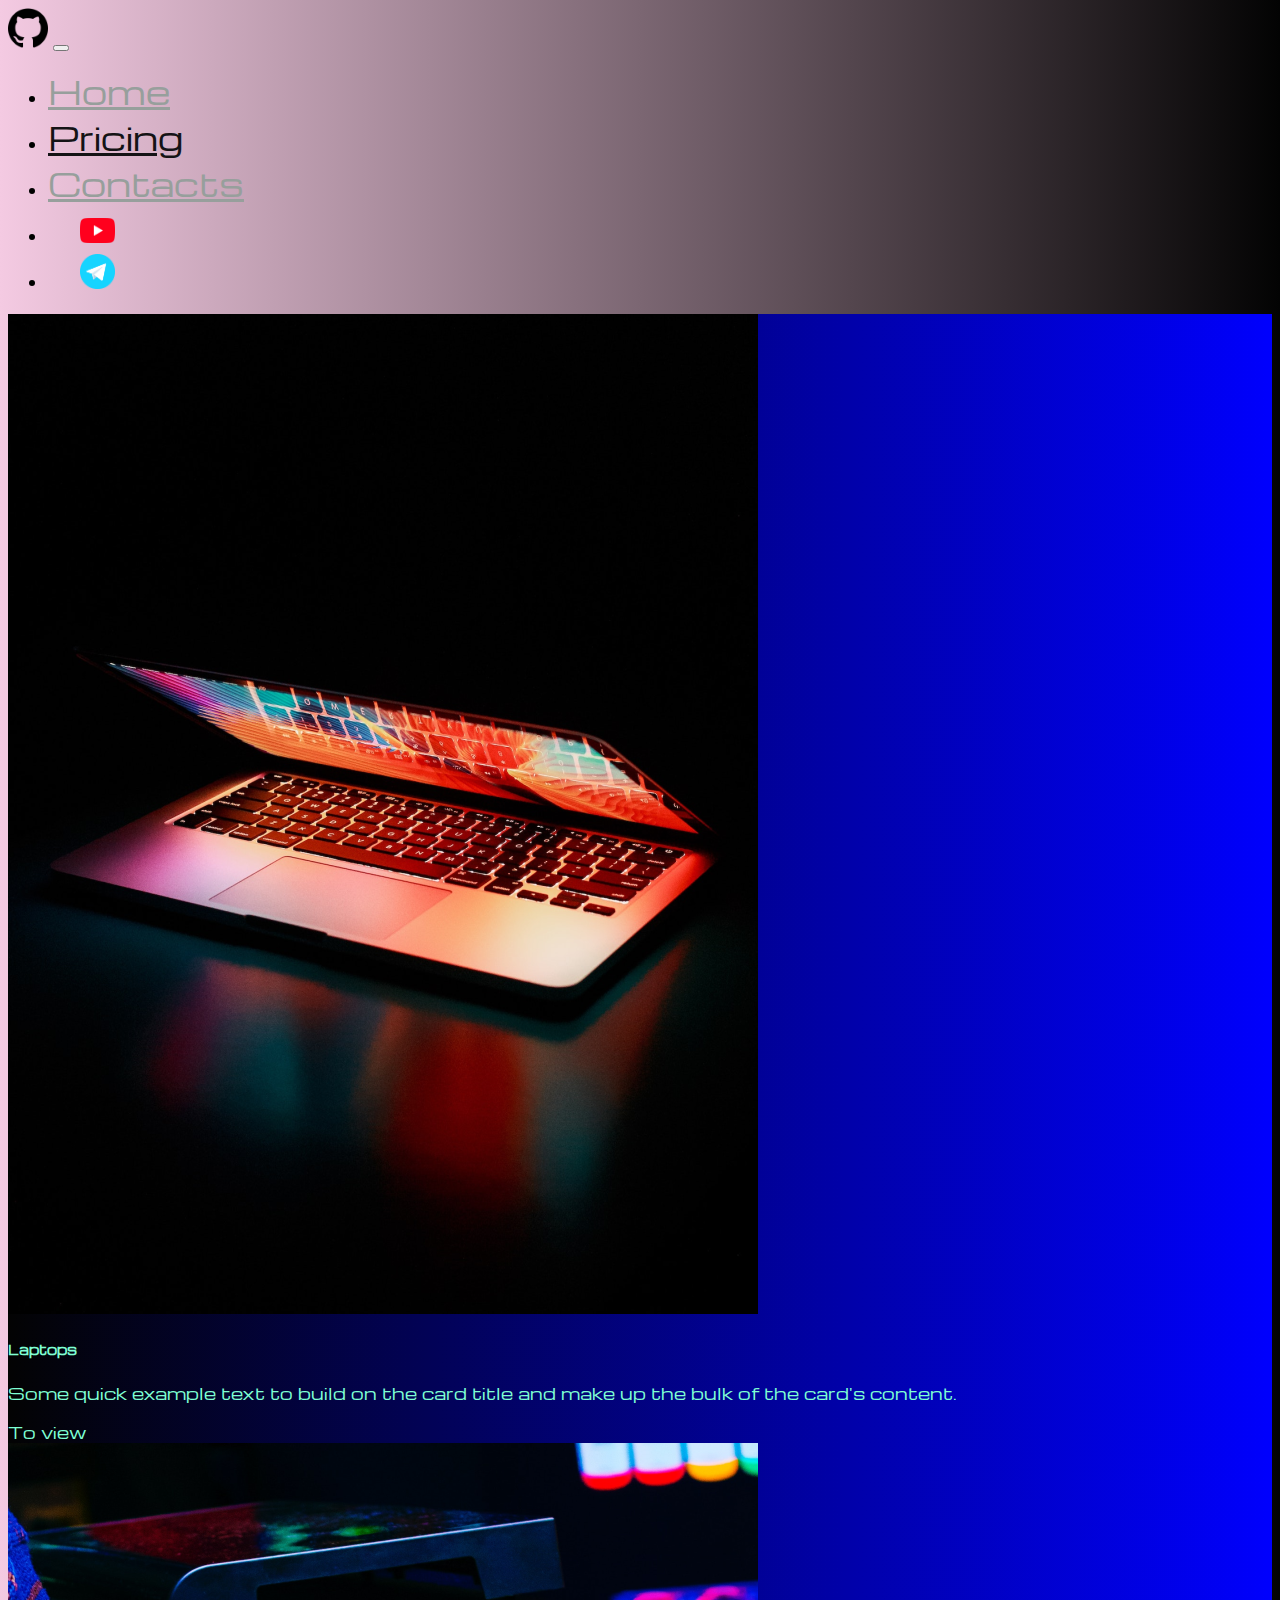
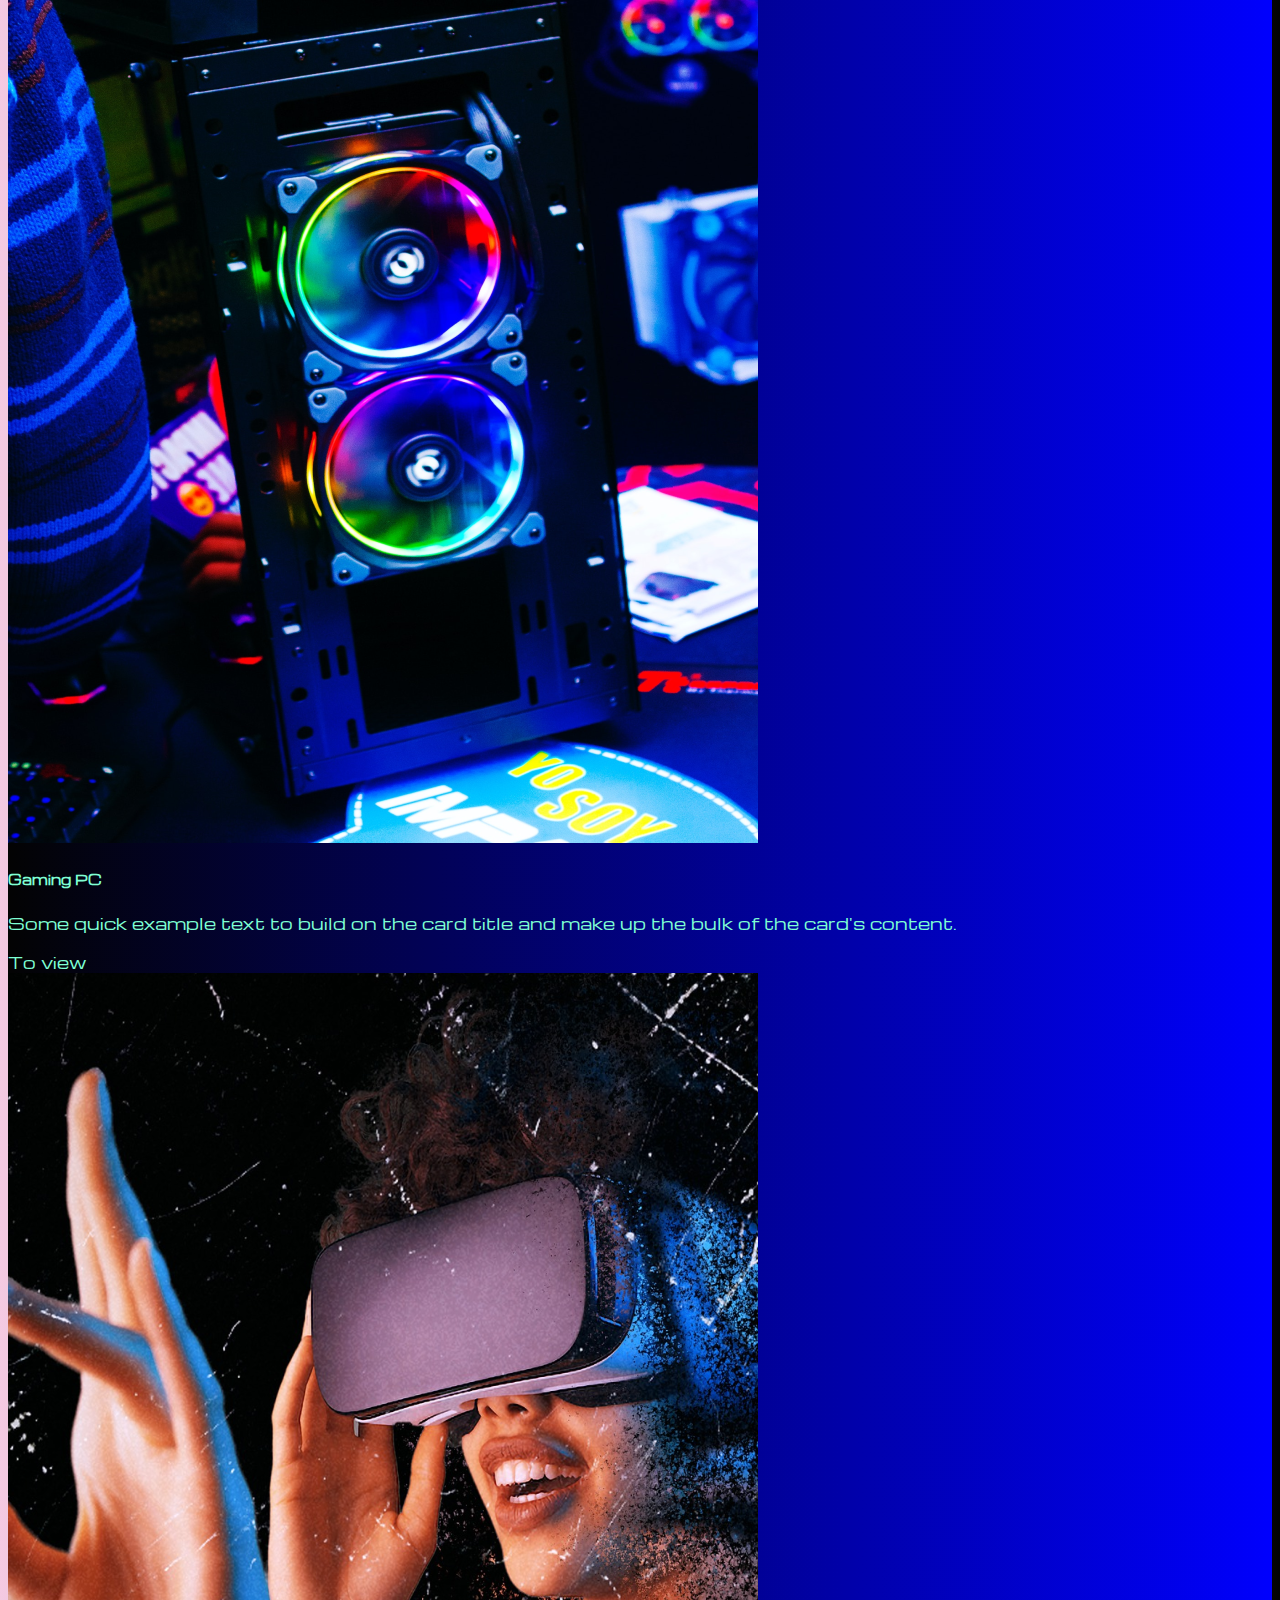
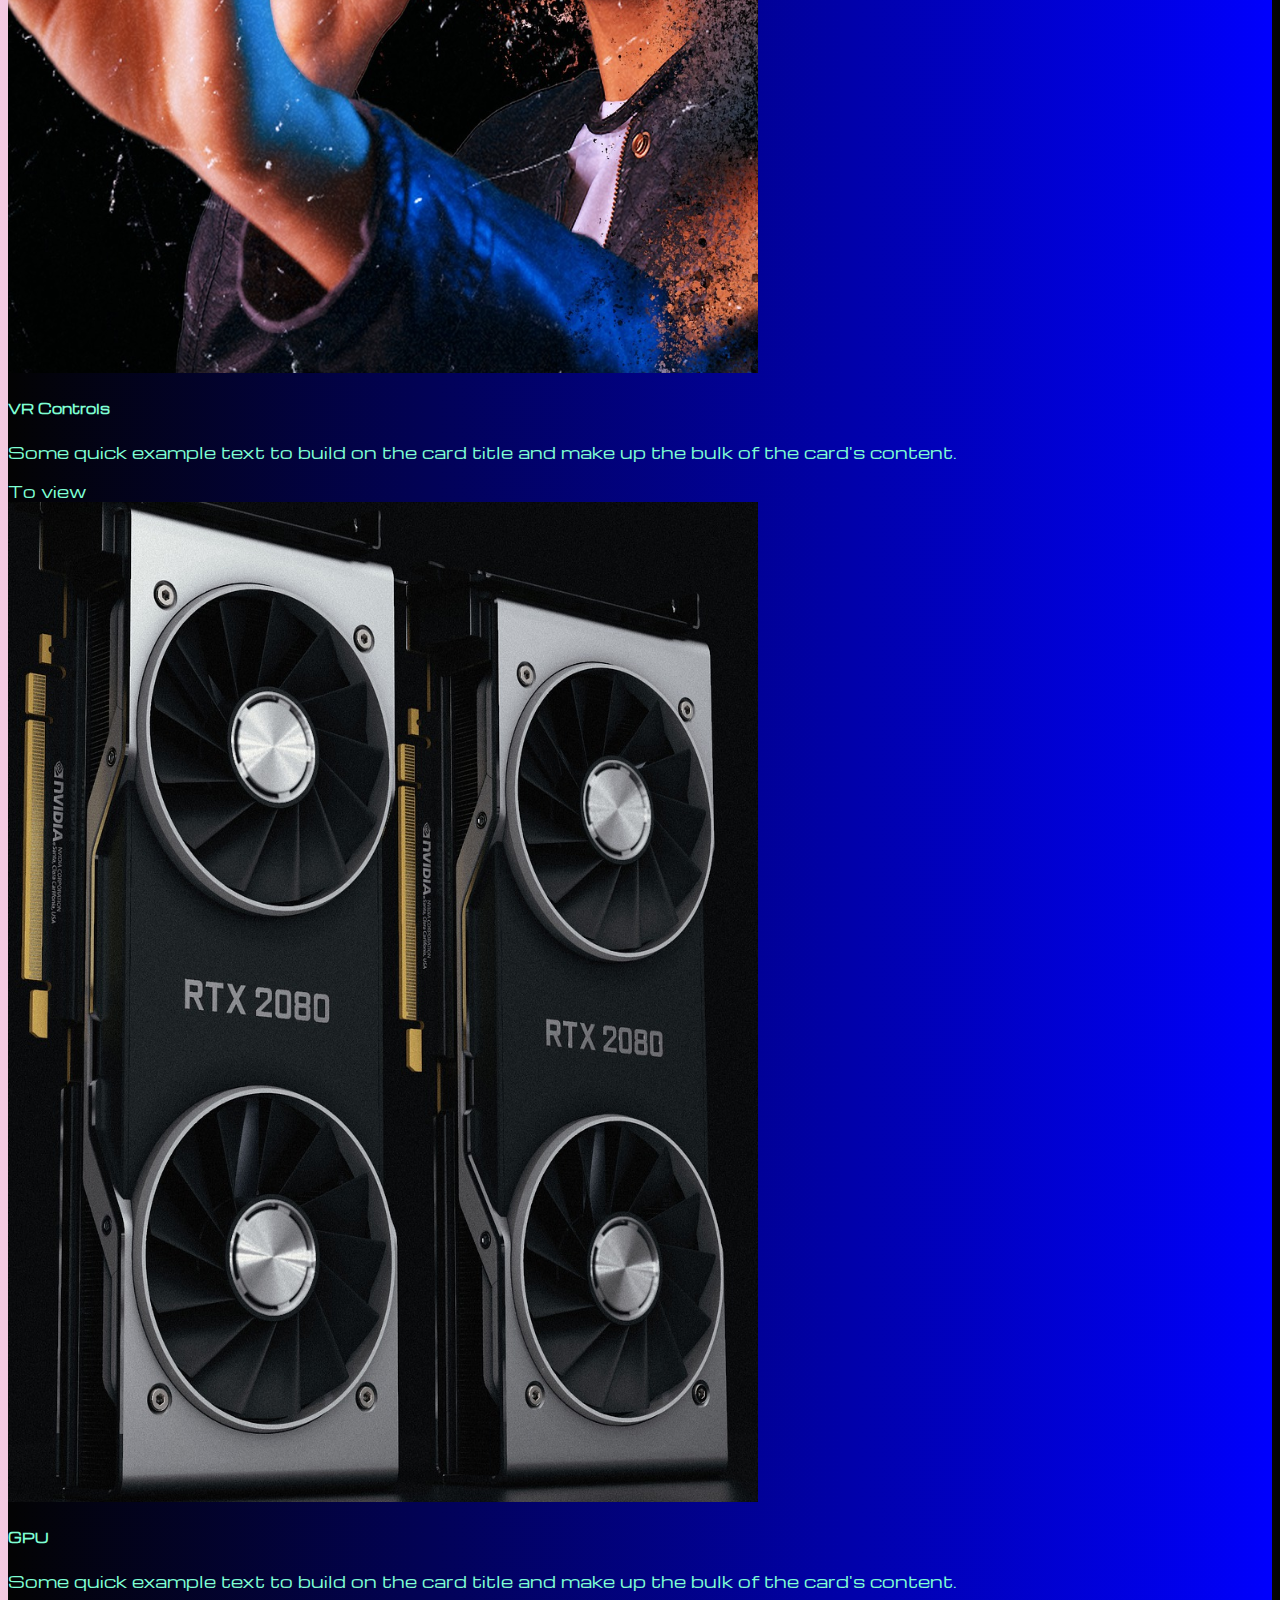
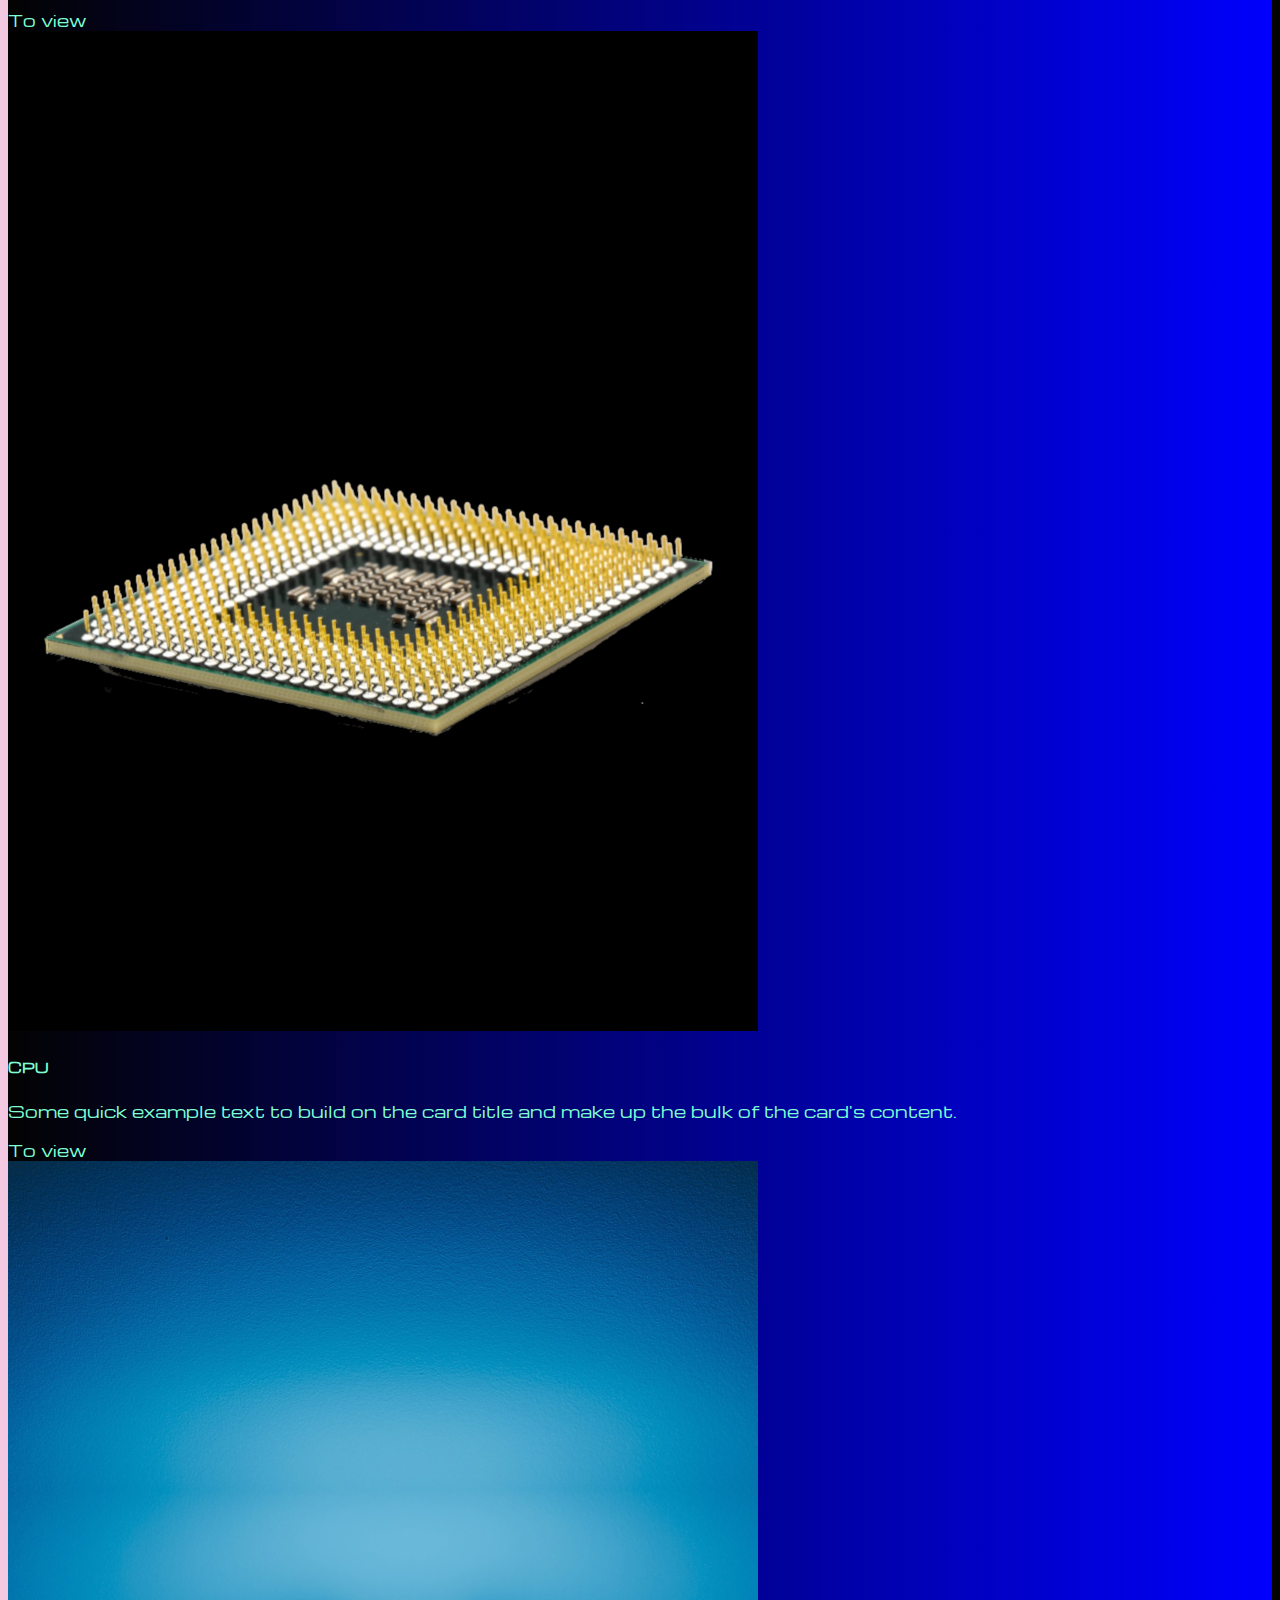
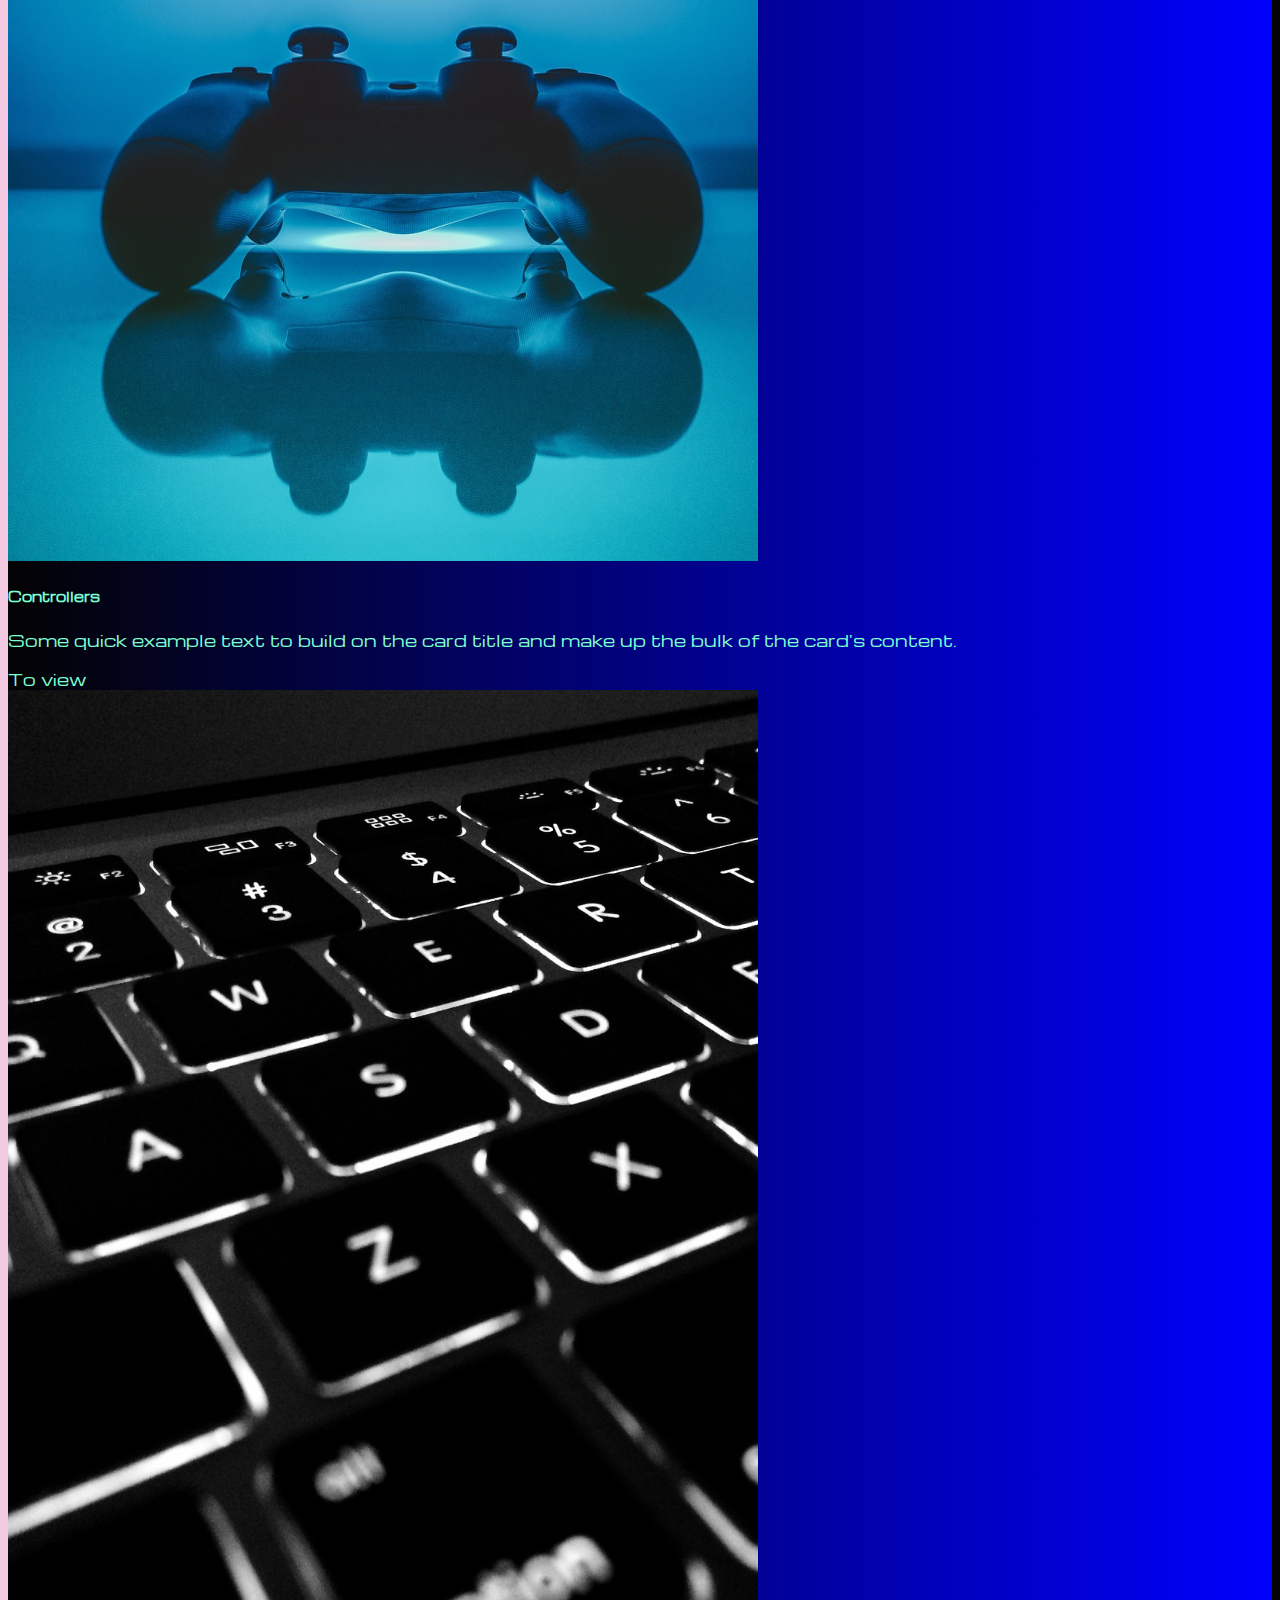
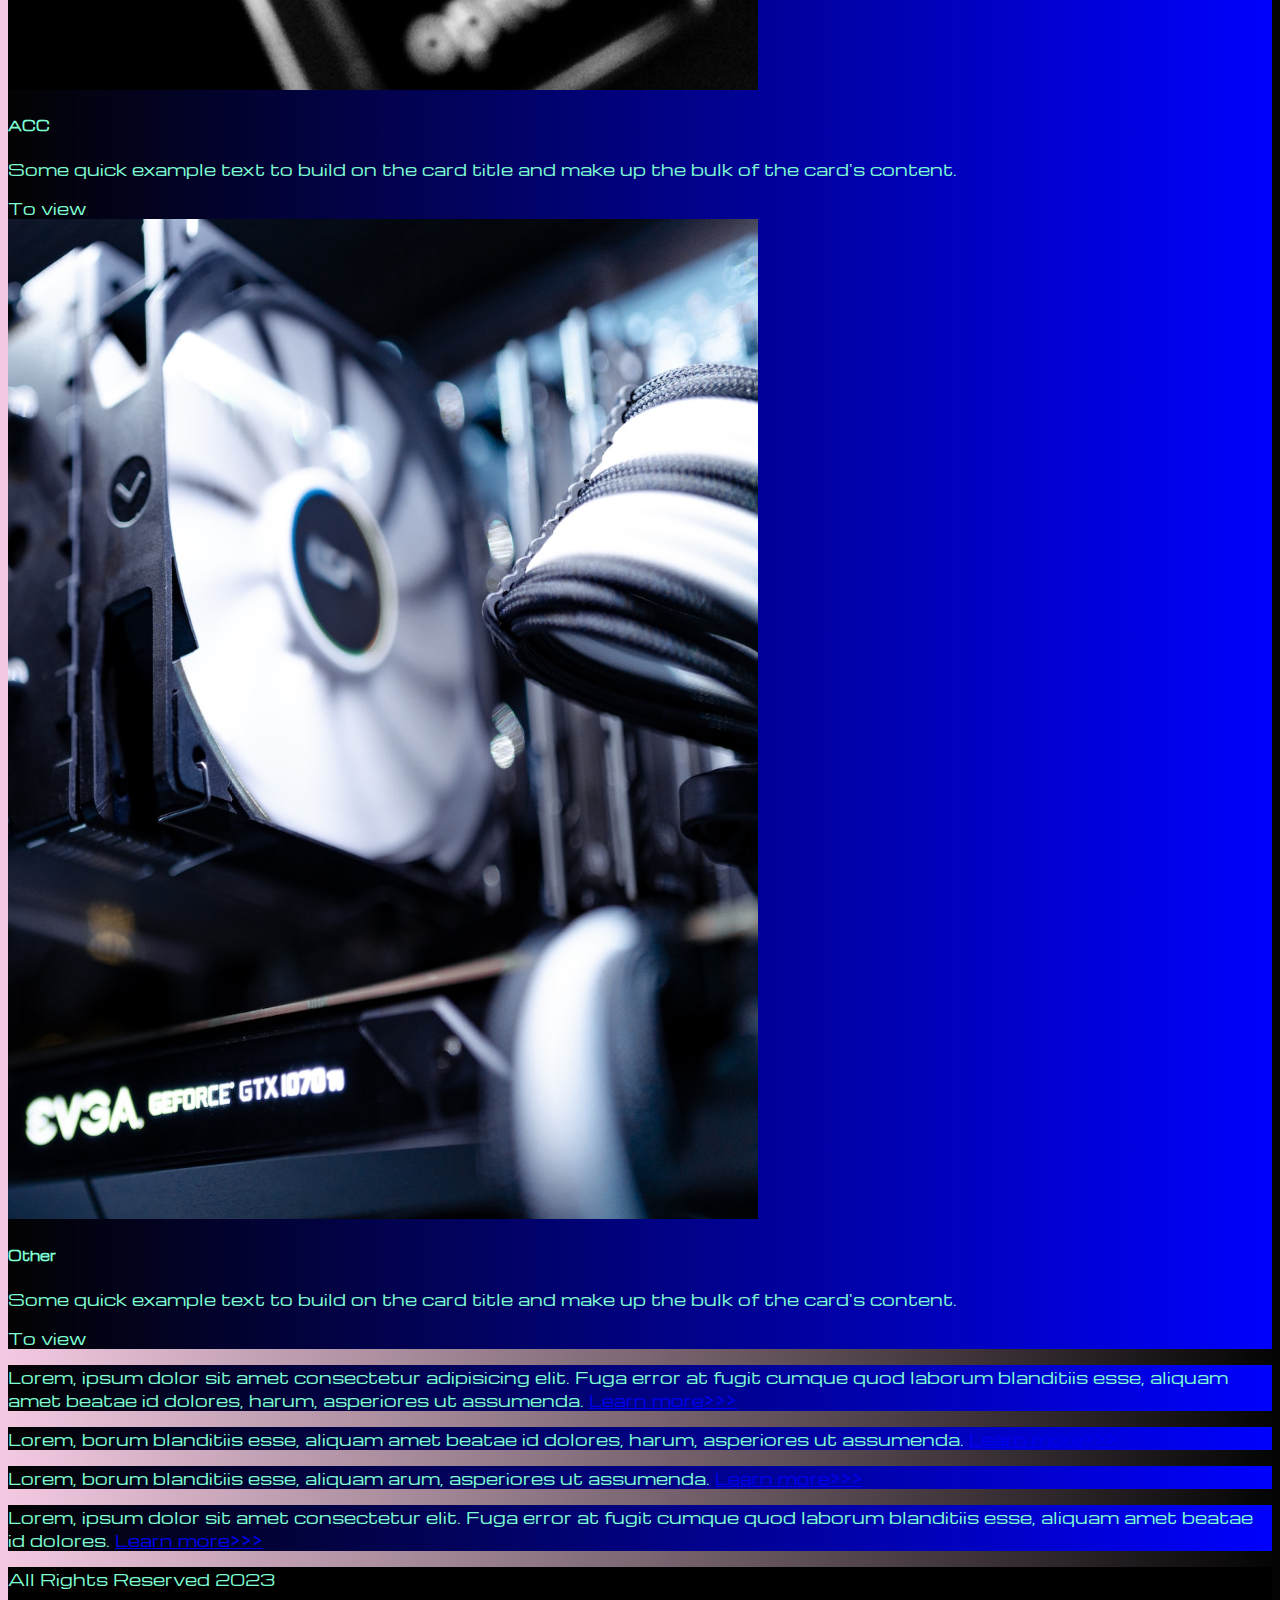
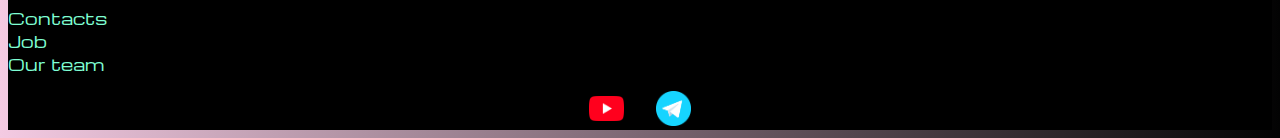
<file: pricing.html>
<!DOCTYPE html>
<html lang="en">

<head>
  <meta charset="UTF-8">
  <meta http-equiv="X-UA-Compatible" content="IE=edge">
  <meta name="viewport" content="width=device-width, initial-scale=1.0">
  <link href="https://cdn.jsdelivr.net/npm/bootstrap@5.3.0-alpha2/dist/css/bootstrap.min.css" rel="stylesheet"
    integrity="sha384-aFq/bzH65dt+w6FI2ooMVUpc+21e0SRygnTpmBvdBgSdnuTN7QbdgL+OapgHtvPp" crossorigin="anonymous">
  <link rel="stylesheet" href="source/styles/my-style.css">

  <title>Git</title>
</head>

<body>

  <header>
    <nav class="navbar navbar-expand-lg bg-body-tertiary">
      <div class="container-fluid">
        <a class="navbar-brand" href="/"><img src="source/images/github-logo.png" alt=""></a>
        <button class="navbar-toggler" type="button" data-bs-toggle="collapse" data-bs-target="#navbarNav"
          aria-controls="navbarNav" aria-expanded="false" aria-label="Toggle navigation">
          <span class="navbar-toggler-icon"></span>
        </button>
        <div class="collapse navbar-collapse" id="navbarNav">
          <ul class="navbar-nav">
            <li class="nav-item">
              <a class="nav-link" aria-current="page" href="/">Home</a>
            </li>
            <li class="nav-item">
              <a class="nav-link active" href="pricing.html">Pricing</a>
            </li>
            <li class="nav-item">
              <a class="nav-link disabled" href="pricing.html">Contacts</a>
            </li>
            <li class="nav-item">
            <a href="https://www.youtube.com/" target="_blank"><img style="width: 35px; margin-inline: 1em;" src="source/images/yt.png" class="footer-img" alt=""></a>
            <a class="nav-link" href="pricing.html"></a>
            </li>
            <li class="nav-item">
            <a href="https://web.telegram.org/z/" target="_blank"><img style="width: 35px; margin-inline: 1em;" src="source/images/tg.png" class="footer-img" alt=""></a>
            <a class="nav-link disabled" href="pricing.html"></a>
            </li>
          </ul>
        </div>
      </div>
    </nav>
  </header>

  <section>
    <div class="container-fluid m-4">

      <div class="row">
        <div class="col-lg-1"></div>
        <div class="col-lg-8 col-md-12">
          <div class="row">
            <div class="col-lg-4 col-md-6 mt-4">
              <div class="card">
                <a href="#"><img src="source/images/laptop.png" class="card-img-top" alt="..."></a>
                <div class="card-body">
                  <h5 class="card-title"><a href="#">Laptops</a></h5>
                  <p class="card-text">Some quick example text to build on the card title and make up the bulk of the
                    card's
                    content.</p>
                  <a href="#" class="btn btn-primary">To view</a>
                </div>
              </div>
            </div>
            <div class="col-lg-4 col-md-6 mt-4">
              <div class="card">
                <a href="#"><img src="source/images/gaming pc.png" class="card-img-top" alt="..."></a>
                <div class="card-body">
                  <h5 class="card-title">Gaming PC</h5>
                  <p class="card-text">Some quick example text to build on the card title and make up the bulk of the
                    card's
                    content.</p>
                  <a href="#" class="btn btn-primary">To view</a>
                </div>
              </div>
            </div>
            <div class="col-lg-4 col-md-6 mt-4">
              <div class="card">
                <a href="#"><img src="source/images/vr.png" class="card-img-top" alt="..."></a>
                <div class="card-body">
                  <h5 class="card-title">VR Controls</h5>
                  <p class="card-text">Some quick example text to build on the card title and make up the bulk of the
                    card's
                    content.</p>
                  <a href="#" class="btn btn-primary">To view</a>
                </div>
              </div>
            </div>
            <div class="col-lg-4 col-md-6 mt-4">
              <div class="card">
                <a href="#"><img src="source/images/gpu.png" class="card-img-top" alt="..."></a>
                <div class="card-body">
                  <h5 class="card-title">GPU</h5>
                  <p class="card-text">Some quick example text to build on the card title and make up the bulk of the
                    card's
                    content.</p>
                  <a href="#" class="btn btn-primary">To view</a>
                </div>
              </div>
            </div>
            <div class="col-lg-4 col-md-6 mt-4">
              <div class="card">
                <a href="#"><img src="source/images/cpu.png" class="card-img-top" alt="..."></a>
                <div class="card-body">
                  <h5 class="card-title">CPU</h5>
                  <p class="card-text">Some quick example text to build on the card title and make up the bulk of the
                    card's
                    content.</p>
                  <a href="#" class="btn btn-primary">To view</a>
                </div>
              </div>
            </div>
            <div class="col-lg-4 col-md-6 mt-4">
              <div class="card">
                <a href="#"><img src="source/images/controller.png" class="card-img-top" alt="..."></a>
                <div class="card-body">
                  <h5 class="card-title">Controllers</h5>
                  <p class="card-text">Some quick example text to build on the card title and make up the bulk of the
                    card's
                    content.</p>
                  <a href="#" class="btn btn-primary">To view</a>
                </div>
              </div>
            </div>
            <div class="col-lg-4 col-md-6 mt-4">
              <div class="card">
                <a href="#"><img src="source/images/acc.png" class="card-img-top" alt="..."></a>
                <div class="card-body">
                  <h5 class="card-title">ACC</h5>
                  <p class="card-text">Some quick example text to build on the card title and make up the bulk of the
                    card's
                    content.</p>
                  <a href="#" class="btn btn-primary">To view</a>
                </div>
              </div>
            </div>
            <div class="col-lg-4 col-md-6 mt-4">
              <div class="card">
                <a href="#"><img src="source/images/other.png" class="card-img-top" alt="..."></a>
                <div class="card-body">
                  <h5 class="card-title">Other</h5>
                  <p class="card-text">Some quick example text to build on the card title and make up the bulk of the
                    card's
                    content.</p>
                  <a href="#" class="btn btn-primary">To view</a>
                </div>
              </div>
            </div>
          </div>
        </div>


        <div class="col-lg-3 col-md-12">
          <div class="row">
            <div>
              <div class="col-lg-12 sitebar-right my-4">
                <p>Lorem, ipsum dolor sit amet consectetur adipisicing elit. Fuga error at fugit cumque quod laborum blanditiis esse, aliquam amet beatae id dolores, harum, asperiores ut assumenda. <a href="#">Learn more>>></a></p>
              </div>
              <div class="col-lg-12 sitebar-right my-4">
                <p>Lorem, borum blanditiis esse, aliquam amet beatae id dolores, harum, asperiores ut assumenda. <a href="#">Learn more>>></a></p>
              </div>
              <div class="col-lg-12 sitebar-right my-4">
                <p>Lorem, borum blanditiis esse, aliquam arum, asperiores ut assumenda. <a href="#">Learn more>>></a></p>
              </div>
              <div class="col-lg-12 sitebar-right my-4">
                <p>Lorem, ipsum dolor sit amet consectetur elit. Fuga error at fugit cumque quod laborum blanditiis esse, aliquam amet beatae id dolores. <a href="#">Learn more>>></a></p>
              </div>
            </div>
          </div>
        </div>
      </div>
    </div>
  </section>

  <footer>
    <div class="container-fluid">
      <div class="row">
        <div class="col-lg-4 col-md-12 footer-text text-center">
          <p>All Rights Reserved 2023</p>
        </div>
        <div class="col-lg-4 col-md-12 footer-text text-center">
          <p>Contacts<br>Job<br>Our team</p>
        </div>
        <div class="col-lg-4 col-md-12 media-links">
          <a href="https://www.youtube.com/" target="_blank"><img style="width: 35px; margin-inline: 1em;" src="source/images/yt.png" class="footer-img" alt=""></a>
          <a href="https://web.telegram.org/z/" target="_blank"><img style="width: 35px; margin-inline: 1em;" src="source/images/tg.png" class="footer-img" alt=""></a>
        </div>
      </div>
    </div>
  </footer>

  <script src="https://cdn.jsdelivr.net/npm/bootstrap@5.3.0-alpha2/dist/js/bootstrap.bundle.min.js"
    integrity="sha384-qKXV1j0HvMUeCBQ+QVp7JcfGl760yU08IQ+GpUo5hlbpg51QRiuqHAJz8+BrxE/N"
    crossorigin="anonymous"></script>

</body>

</html>
</file>
<file: source/styles/my-style.css>
/* Подключение google font (Michroma) через URL */
@import url('https://fonts.googleapis.com/css?family=Michroma&display=swap');

body {
    background: linear-gradient(90deg, #f4cae2 0%, #030303 100%);
    /* Если не подгрузится Michroma, то отобразится
        шрифт serif */
    font-family: Michroma, serif;
}

p {
    color: aquamarine;
}

.nav-link {
    color: rgb(151, 159, 156);
}

.navbar-nav .nav-link.active {
    color:rgb(20, 19, 21)
}

.navbar-brand img {
    width: 40px;
}

.navbar-nav a {
    font-size: 2em;
}

.sitebar-right {
    color: aqua;
    background: linear-gradient(270deg, #0000FD 0%, #030303 100%);

}

.card {
    background: linear-gradient(270deg, #0000FD 0%, #030303 100%);
    color: aquamarine;
}
.card a {
    text-decoration: none;
    color: aquamarine;
}

.slide-text {
    color: aquamarine;
    margin: auto auto;
}

.anim-call {
    animation: AnimCall 2s ease 0s infinite normal forwards;
}
@keyframes AnimCall {
	0%,
	100% {
		transform: translateX(0%);
		transform-origin: 50% 50%;
	}

	15% {
		transform: translateX(-30px) rotate(-6deg);
	}

	30% {
		transform: translateX(15px) rotate(6deg);
	}

	45% {
		transform: translateX(-15px) rotate(-3.6deg);
	}

	60% {
		transform: translateX(9px) rotate(2.4deg);
	}

	75% {
		transform: translateX(-6px) rotate(-1.2deg);
	}
}


@media (max-width: 755px) {
    .carousel-indicators {
        display: none;
    }
}

.footer-text {
    color: aquamarine;
    
}

footer {
    background-color: black;
}

.media-links {
    display: flex;
    align-items: center;
    justify-content: center;

}
</file>
